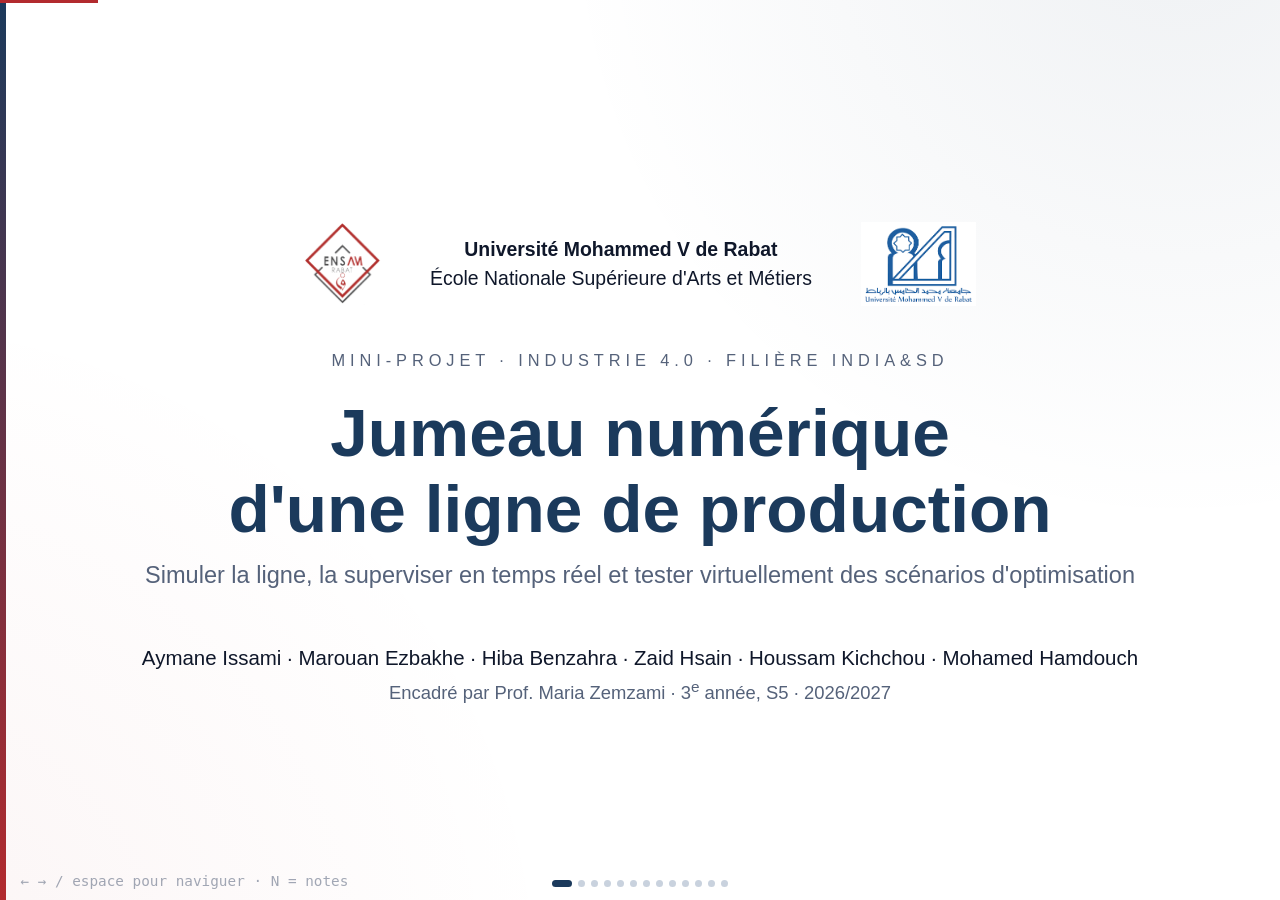
<file: docs/presentation/soutenance.html>
<!DOCTYPE html>
<html lang="fr">
<head>
<meta charset="UTF-8">
<title>Soutenance — Jumeau numérique d'une ligne de production</title>
<meta name="viewport" content="width=device-width, initial-scale=1.0">
<link rel="icon" href="../rapport/images/logo_ensam.png">
<style>
  :root{
    --bg:#eef1f5; --bg-slide:#ffffff; --ink:#0f172a; --ink-dim:#55627a;
    --accent:#1B3A5C; --accent2:#B22A2E; --ok:#15803d; --warn:#b45309;
    --card:#f6f8fb; --card-border:#dfe5ee;
    --mono:'SF Mono',Consolas,Menlo,monospace;
  }
  *{box-sizing:border-box;}
  html{font-size:clamp(13px,1.6vw,30px);}
  html,body{margin:0;padding:0;background:var(--bg);color:var(--ink);
    font-family:-apple-system,'Segoe UI',Helvetica,Arial,sans-serif;height:100%;}
  #deck{height:100vh;overflow:hidden;position:relative;}
  .slide{
    position:absolute;inset:0;display:none;flex-direction:column;
    padding:11vh 7vw 8vh;background:
      radial-gradient(circle at 92% -10%, rgba(27,58,92,0.07), transparent 40%),
      radial-gradient(circle at -10% 110%, rgba(178,42,46,0.05), transparent 40%),
      var(--bg-slide);
  }
  .slide.active{display:flex;}
  .slide::before{content:"";position:absolute;left:0;top:0;bottom:0;width:6px;background:linear-gradient(var(--accent),var(--accent2));}
  .topline{position:absolute;top:2.6vh;left:7vw;right:7vw;display:flex;align-items:center;justify-content:space-between;
    font-size:.78rem;color:var(--ink-dim);border-bottom:1px solid var(--card-border);padding-bottom:.6rem;}
  .topline img{height:30px;vertical-align:middle;}
  .topline .l{display:flex;align-items:center;gap:.6rem;}
  .eyebrow{font-size:.8rem;letter-spacing:.14em;text-transform:uppercase;color:var(--accent2);font-weight:700;margin-bottom:.5rem;}
  h1{font-size:2.8rem;margin:0 0 .3rem 0;line-height:1.12;color:var(--accent);}
  h2{font-size:1.9rem;margin:0 0 1.1rem 0;line-height:1.2;color:var(--accent);}
  h3{font-size:1.08rem;margin:0 0 .5rem 0;color:var(--accent);}
  p{line-height:1.55;color:var(--ink-dim);font-size:1.05rem;margin:.2rem 0 .8rem;}
  .sub{font-size:1.15rem;color:var(--ink-dim);margin-top:.2rem;}
  .grid{display:grid;gap:1.1rem;flex:0 0 auto;align-content:start;}
  .grid.fill{flex:1 1 auto;min-height:0;}
  .grid.fill > *{min-height:0;}
  .grid.cols2{grid-template-columns:1fr 1fr;}
  .grid.cols3{grid-template-columns:repeat(3,1fr);}
  .grid.cols4{grid-template-columns:repeat(4,1fr);}
  .grid.wide{grid-template-columns:1.6fr 1fr;}
  .card{background:var(--card);border:1px solid var(--card-border);border-radius:14px;padding:1.1rem 1.3rem;}
  .card ul{margin:.3rem 0 0 0;padding-left:1.1rem;}
  .card li{margin-bottom:.4rem;color:var(--ink);font-size:.97rem;line-height:1.42;}
  .card li b{color:var(--accent);}
  .metric{display:flex;flex-direction:column;align-items:flex-start;justify-content:center;background:var(--card);
    border:1px solid var(--card-border);border-radius:14px;padding:1rem 1.2rem;}
  .metric .num{font-size:2.3rem;font-weight:700;color:var(--accent);font-family:var(--mono);}
  .metric .num.red{color:var(--accent2);} .metric .num.ok{color:var(--ok);}
  .metric .lbl{font-size:.86rem;color:var(--ink-dim);margin-top:.2rem;}
  table{width:100%;border-collapse:collapse;font-size:.95rem;}
  th,td{text-align:left;padding:.55rem .7rem;border-bottom:1px solid var(--card-border);}
  th{color:var(--accent);font-weight:700;font-size:.76rem;text-transform:uppercase;letter-spacing:.05em;}
  td{color:var(--ink-dim);} td b{color:var(--ink);} td.best{color:var(--ok);font-weight:700;}
  .flow{display:flex;align-items:center;gap:.5rem;flex-wrap:wrap;font-size:.95rem;margin:.4rem 0 1rem;}
  .flow .node{background:var(--accent);color:#fff;border-radius:10px;padding:.65rem .95rem;font-weight:600;text-align:center;line-height:1.2;}
  .flow .node small{display:block;font-weight:400;opacity:.8;font-size:.78rem;}
  .flow .node.bn{background:var(--accent2);}
  .flow .buf{border:1px dashed #9aa6b8;border-radius:8px;padding:.35rem .5rem;font-size:.75rem;color:var(--ink-dim);}
  .flow .arrow{color:var(--ink-dim);}
  .callout{border-left:4px solid var(--accent2);background:rgba(178,42,46,.05);padding:.8rem 1.1rem;border-radius:0 10px 10px 0;margin-top:.8rem;}
  .callout p{color:var(--ink);font-size:.95rem;margin:0;}
  .callout b{color:var(--accent2);}
  .callout.ok{border-left-color:var(--ok);background:rgba(21,128,61,.05);} .callout.ok b{color:var(--ok);}
  .shot{width:100%;height:100%;object-fit:contain;border-radius:12px;border:1px solid var(--card-border);background:#e8ecf1;min-height:0;}
  .figure{display:flex;flex-direction:column;min-height:0;}
  .figure .cap{font-size:.8rem;color:var(--ink-dim);margin-top:.4rem;text-align:center;}
  .footer-idx{position:absolute;bottom:2.4vh;right:7vw;color:var(--ink-dim);font-family:var(--mono);font-size:.8rem;}
  .footer-tag{position:absolute;bottom:2.4vh;left:7vw;color:var(--ink-dim);font-size:.78rem;}
  .center{justify-content:center;align-items:center;text-align:center;}
  .stack{display:flex;flex-direction:column;gap:.4rem;}
  .team{display:grid;grid-template-columns:repeat(3,1fr);gap:.8rem;}
  .member{background:var(--card);border:1px solid var(--card-border);border-radius:12px;padding:.8rem 1rem;}
  .member b{display:block;color:var(--ink);} .member span{color:var(--accent2);font-size:.85rem;font-weight:600;}
  .member code{display:block;font-family:var(--mono);font-size:.75rem;color:var(--ink-dim);margin-top:.3rem;}
  .bar{display:grid;grid-template-columns:180px 1fr 70px;align-items:center;gap:.8rem;margin:.55rem 0;font-size:.95rem;}
  .bar .track{height:22px;background:#e6ebf2;border-radius:6px;overflow:hidden;}
  .bar .fill{height:100%;background:var(--accent);border-radius:6px;}
  .bar.top .fill{background:var(--ok);}
  .bar b{font-family:var(--mono);}
  .title-slide h1{font-size:3.3rem;}
  .logos{display:flex;align-items:center;justify-content:center;gap:2.4rem;margin-bottom:1.6rem;}
  .logos img{height:84px;}
  .logos .inst{font-size:.95rem;color:var(--ink);line-height:1.5;}
  .filiere{font-size:.8rem;letter-spacing:.3em;color:var(--ink-dim);margin:.6rem 0 1.2rem;}
  #progress{position:fixed;top:0;left:0;height:3px;background:var(--accent2);z-index:50;transition:width .25s ease;}
  #nav{position:fixed;bottom:1.4vh;left:50%;transform:translateX(-50%);display:flex;gap:6px;z-index:50;}
  #nav .dot{width:7px;height:7px;border-radius:50%;background:#c9d2de;cursor:pointer;transition:.2s;}
  #nav .dot.active{background:var(--accent);width:20px;border-radius:4px;}
  .notes{display:none;}
  #notesBar{position:fixed;bottom:0;left:0;right:0;background:#0f1b2b;color:#dbe3ee;padding:1rem 7vw;font-size:.92rem;
    line-height:1.5;max-height:28vh;overflow-y:auto;display:none;z-index:60;}
  #notesBar.show{display:block;} #notesBar b{color:#ffb4b6;}
  .hint{position:fixed;bottom:1.2vh;left:1.6vw;color:var(--ink-dim);font-family:var(--mono);font-size:.7rem;z-index:50;opacity:.55;}
  @media print{
    @page{size:1600px 900px;margin:0;}
    body{background:#fff;}
    #progress,#nav,.hint,#notesBar{display:none !important;}
    #deck{height:auto;overflow:visible;}
    .slide{position:relative;display:flex !important;page-break-after:always;break-after:page;width:1600px;height:900px;}
  }
</style>
</head>
<body>

<div id="progress"></div>
<div class="hint">← → / espace pour naviguer · N = notes</div>

<div id="deck">

  <!-- 1 — TITRE -->
  <section class="slide active title-slide center">
    <div class="logos">
      <img src="../rapport/images/logo_ensam.png" alt="ENSAM">
      <div class="inst"><b>Université Mohammed V de Rabat</b><br>École Nationale Supérieure d'Arts et Métiers</div>
      <img src="../rapport/images/logo_um5.png" alt="UM5">
    </div>
    <div class="filiere">MINI-PROJET · INDUSTRIE 4.0 · FILIÈRE INDIA&amp;SD</div>
    <h1>Jumeau numérique<br>d'une ligne de production</h1>
    <p class="sub">Simuler la ligne, la superviser en temps réel et tester virtuellement des scénarios d'optimisation</p>
    <div style="margin-top:1.8rem;" class="stack">
      <div style="font-size:1rem;color:var(--ink);">Aymane Issami · Marouan Ezbakhe · Hiba Benzahra · Zaid Hsain · Houssam Kichchou · Mohamed Hamdouch</div>
      <div style="font-size:.9rem;color:var(--ink-dim);">Encadré par Prof. Maria Zemzami · 3<sup>e</sup> année, S5 · 2026/2027</div>
    </div>
    <div class="notes"><b>Accroche :</b> « Peut-on savoir, avant de toucher à une machine, combien de produits on gagnera en accélérant le contrôle qualité ? » C'est exactement la question à laquelle un jumeau numérique répond. Présenter l'équipe en une phrase.</div>
  </section>

  <!-- 2 — CONTEXTE -->
  <section class="slide">
    <div class="topline"><span class="l"><img src="../rapport/images/logo_ensam.png" alt="">Jumeau numérique · Industrie 4.0</span><span>ENSAM Rabat</span></div>
    <div class="eyebrow">Contexte</div>
    <h2>Pourquoi un jumeau numérique ?</h2>
    <div class="grid cols2">
      <div class="card">
        <h3>Le problème</h3>
        <ul>
          <li>Tester une amélioration sur une <b>ligne réelle</b> coûte cher : arrêt, matière, risque sur la production</li>
          <li>Les effets d'un changement (goulot, files, blocages) sont <b>difficiles à prévoir</b> à la main</li>
        </ul>
        <h3 style="margin-top:1rem;">La réponse Industrie 4.0</h3>
        <ul>
          <li>Un <b>double virtuel</b> de la ligne, synchronisé sur ses données</li>
          <li>On observe, on analyse, on teste « et si… ? » <b>sans risque</b></li>
        </ul>
      </div>
      <div class="card">
        <h3>Les 3 livrables du cahier des charges</h3>
        <ul>
          <li><b>Modèle de simulation</b> du système physique</li>
          <li><b>Interface synchronisée</b> avec des données simulées</li>
          <li><b>Scénario d'optimisation</b> testé et documenté</li>
        </ul>
        <h3 style="margin-top:1rem;">Ce que nous avons ajouté</h3>
        <ul>
          <li>Historique de production (SQLite) et export CSV</li>
          <li>23 tests automatisés qui valident le modèle</li>
          <li>Manuel utilisateur, rapport, dépôt Git</li>
        </ul>
      </div>
    </div>
    <div class="footer-idx">2 / 13</div>
    <div class="notes">Rappeler les 3 niveaux (modèle, ombre, jumeau) de Kritzinger : ici le « physique » est lui-même simulé, mais la synchronisation et le retour des commandes sont automatiques.</div>
  </section>

  <!-- 3 — LA LIGNE -->
  <section class="slide">
    <div class="topline"><span class="l"><img src="../rapport/images/logo_ensam.png" alt="">Jumeau numérique · Industrie 4.0</span><span>ENSAM Rabat</span></div>
    <div class="eyebrow">Le système étudié</div>
    <h2>Une ligne de 4 postes en série</h2>
    <div class="flow">
      <div class="node">Alimentation<small>5 s</small></div><span class="arrow">→</span><span class="buf">file ≤ 8</span><span class="arrow">→</span>
      <div class="node">Traitement<small>8 s</small></div><span class="arrow">→</span><span class="buf">file ≤ 8</span><span class="arrow">→</span>
      <div class="node bn">Contrôle qualité<small>15 s · 5 % rejets</small></div><span class="arrow">→</span><span class="buf">file ≤ 8</span><span class="arrow">→</span>
      <div class="node">Emballage<small>7 s</small></div>
    </div>
    <div class="grid cols4">
      <div class="metric"><span class="num red">15 s</span><span class="lbl">poste le plus lent : contrôle qualité</span></div>
      <div class="metric"><span class="num">4 /min</span><span class="lbl">cadence max de la ligne (60 / 15)</span></div>
      <div class="metric"><span class="num">2 s</span><span class="lbl">transfert sur le convoyeur</span></div>
      <div class="metric"><span class="num">MTBF</span><span class="lbl">pannes aléatoires : 400 à 600 s, réparation 20 à 30 s</span></div>
    </div>
    <div class="callout"><p><b>Le goulot :</b> le contrôle qualité borne toute la ligne. Quand sa file est pleine, le traitement se bloque, puis l'alimentation : le problème remonte la ligne.</p></div>
    <div class="footer-idx">3 / 13</div>
    <div class="notes">Insister sur le mécanisme de blocage (file pleine → le poste garde son produit) : c'est lui qui rend la simulation réaliste et qu'on verra en 3D.</div>
  </section>

  <!-- 4 — ARCHITECTURE -->
  <section class="slide">
    <div class="topline"><span class="l"><img src="../rapport/images/logo_ensam.png" alt="">Jumeau numérique · Industrie 4.0</span><span>ENSAM Rabat</span></div>
    <div class="eyebrow">Conception</div>
    <h2>Architecture : un seul flux de données pour la 3D et le tableau de bord</h2>
    <div class="grid cols3">
      <div class="card"><h3>① Simulation — <code>sim.py</code></h3><ul><li>Pas de <b>0,05 s</b> simulée</li><li>4 états : marche, attente, bloquée, panne</li><li>Files, rejets, pannes (MTBF/MTTR)</li><li>Calcul des KPI</li></ul></div>
      <div class="card"><h3>② Backend — <code>server.py</code></h3><ul><li>FastAPI : <b>WebSocket</b> <code>/ws</code></li><li>État JSON diffusé <b>10×/s</b></li><li>Commandes validées et bornées</li><li>Historique SQLite + API REST</li></ul></div>
      <div class="card"><h3>③ Interface — navigateur</h3><ul><li><b>Three.js</b> : ligne en 3D animée</li><li>Tableau de bord : KPI, postes, courbes</li><li>Même message → <b>toujours synchronisés</b></li><li>Aucune installation côté opérateur</li></ul></div>
    </div>
    <div class="callout ok"><p><b>Pourquoi Three.js plutôt que Unity :</b> la 3D et le tableau de bord vivent dans la même page et lisent le même message. La synchronisation exigée par le livrable est garantie par construction, et la démo tourne dans un simple navigateur.</p></div>
    <div class="footer-idx">4 / 13</div>
    <div class="notes">Le backend n'envoie jamais une info à la 3D et une autre au dashboard : impossible d'afficher une machine en panne d'un côté et en marche de l'autre.</div>
  </section>

  <!-- 5 — LA 3D -->
  <section class="slide">
    <div class="topline"><span class="l"><img src="../rapport/images/logo_ensam.png" alt="">Jumeau numérique · Industrie 4.0</span><span>ENSAM Rabat</span></div>
    <div class="eyebrow">Interface</div>
    <h2>La ligne en 3D, synchronisée en temps réel</h2>
    <div class="figure" style="flex:1;"><img class="shot" src="../rapport/images/screenshots/vue_globale.png" alt="Vue globale"><div class="cap">Ligne initiale après 9 min simulées : file de 8 devant le contrôle, traitement et alimentation bloqués, goulot identifié</div></div>
    <div class="footer-idx">5 / 13</div>
    <div class="notes">Montrer les couleurs : voyants (vert/gris/orange/rouge), produits (brun brut, bleu traité, vert contrôlé, carton emballé), bac à rebuts, palette.</div>
  </section>

  <!-- 6 — ÉTATS -->
  <section class="slide">
    <div class="topline"><span class="l"><img src="../rapport/images/logo_ensam.png" alt="">Jumeau numérique · Industrie 4.0</span><span>ENSAM Rabat</span></div>
    <div class="eyebrow">Interface</div>
    <h2>Pannes et scénarios visibles immédiatement</h2>
    <div class="grid cols2 fill">
      <div class="figure"><img class="shot" src="../rapport/images/screenshots/panne_traitement.png" alt="Panne"><div class="cap">Panne provoquée sur le traitement : voyant rouge, file amont pleine</div></div>
      <div class="figure"><img class="shot" src="../rapport/images/screenshots/double_controle.png" alt="Deux contrôles"><div class="cap">Scénario « 2 postes de contrôle » : machines en parallèle, file vide</div></div>
    </div>
    <div class="footer-idx">6 / 13</div>
    <div class="notes">Une panne peut être provoquée depuis le tableau de bord : utile pour la formation des opérateurs, sans aucun risque.</div>
  </section>

  <!-- 7 — DASHBOARD -->
  <section class="slide">
    <div class="topline"><span class="l"><img src="../rapport/images/logo_ensam.png" alt="">Jumeau numérique · Industrie 4.0</span><span>ENSAM Rabat</span></div>
    <div class="eyebrow">Supervision</div>
    <h2>Tableau de bord, historique et KPI</h2>
    <div class="grid wide fill">
      <div class="grid cols2 fill" style="gap:.8rem;">
        <div class="figure"><img class="shot" src="../rapport/images/screenshots/dashboard_kpi.png" alt="Supervision"><div class="cap">Supervision</div></div>
        <div class="figure"><img class="shot" src="../rapport/images/screenshots/historique.png" alt="Historique"><div class="cap">Historique (SQLite)</div></div>
      </div>
      <div class="card">
        <h3>Indicateurs</h3>
        <ul>
          <li>Cadence <b>réelle</b> (1 min glissante) et <b>théorique</b></li>
          <li>Produits finis, rejets, <b>en-cours</b>, temps de séjour</li>
          <li>Par poste : utilisation, disponibilité, attente, <b>MTBF/MTTR observés</b></li>
          <li><b>Goulot observé</b> : poste le plus occupé <i>sans être bloqué</i></li>
        </ul>
        <h3 style="margin-top:.9rem;">Historique</h3>
        <ul><li>1 relevé par minute simulée, par exécution</li><li>Courbes, événements, <b>export CSV</b></li></ul>
      </div>
    </div>
    <div class="footer-idx">7 / 13</div>
    <div class="notes">Le goulot « utilisation − temps bloqué » : un poste amont bloqué paraît occupé (il garde son produit) mais ne limite pas la ligne.</div>
  </section>

  <!-- 8 — SOLUTIONS -->
  <section class="slide">
    <div class="topline"><span class="l"><img src="../rapport/images/logo_ensam.png" alt="">Jumeau numérique · Industrie 4.0</span><span>ENSAM Rabat</span></div>
    <div class="eyebrow">Scénario d'optimisation</div>
    <h2>Objectif : lever le goulot du contrôle qualité</h2>
    <div class="grid cols3">
      <div class="card"><h3>① Contrôle automatisé</h3><ul><li>15 s → <b>8 s</b> par inspection automatique</li><li>Théorique : <b>7,5 /min</b></li><li>Le traitement (8 s) devient limitant</li></ul></div>
      <div class="card"><h3>② 2ᵉ poste de contrôle</h3><ul><li>2 machines de 15 s en <b>parallèle</b></li><li>Temps effectif 7,5 s → <b>7,5 /min</b></li><li>Limité aussi par le traitement</li></ul></div>
      <div class="card"><h3>③ Convoyeur adaptatif</h3><ul><li>Ralentit devant une file chargée</li><li>Files limitées à <b>3</b> au lieu de 8</li><li>Vise l'<b>accumulation</b>, pas la cadence</li></ul></div>
    </div>
    <div class="callout"><p><b>Protocole :</b> chaque scénario est simulé <b>1 h</b>, avec la <b>même graine aléatoire</b> et les mêmes paramètres (pannes, transferts, rejets). Regarder l'animation ne suffit pas : une panne au mauvais moment inverserait la conclusion.</p></div>
    <div class="footer-idx">8 / 13</div>
    <div class="notes">Le bouton « Lancer la comparaison » du dashboard exécute exactement ce protocole ; les chiffres de la slide suivante en sont la sortie brute.</div>
  </section>

  <!-- 9 — RÉSULTATS -->
  <section class="slide">
    <div class="topline"><span class="l"><img src="../rapport/images/logo_ensam.png" alt="">Jumeau numérique · Industrie 4.0</span><span>ENSAM Rabat</span></div>
    <div class="eyebrow">Résultats · 1 h simulée, pannes activées</div>
    <h2>+79 % de production, goulot déplacé au traitement</h2>
    <div class="grid wide">
      <div class="card" style="padding:.6rem 1rem;">
        <table>
          <tr><th>Indicateur</th><th>Initiale</th><th>Contrôle 8 s</th><th>2 contrôles</th><th>Adaptatif</th></tr>
          <tr><td><b>Produits / h</b></td><td>218</td><td class="best">390 (+79 %)</td><td>389 (+78 %)</td><td>218</td></tr>
          <tr><td><b>Attente au contrôle</b></td><td>115 s</td><td class="best">9 s</td><td>16 s</td><td>41 s</td></tr>
          <tr><td><b>En-cours moyen</b></td><td>19,0</td><td>13,4</td><td>14,9</td><td class="best">9,4 (−51 %)</td></tr>
          <tr><td><b>Séjour moyen</b></td><td>286 s</td><td class="best">113 s</td><td>129 s</td><td>145 s</td></tr>
          <tr><td><b>Goulot</b></td><td>Contrôle</td><td>Traitement</td><td>Traitement</td><td>Contrôle</td></tr>
        </table>
      </div>
      <div class="card">
        <h3>Produits finis / h</h3>
        <div class="bar"><span>Initiale</span><div class="track"><div class="fill" style="width:51.7%"></div></div><b>218</b></div>
        <div class="bar top"><span>Contrôle 8 s</span><div class="track"><div class="fill" style="width:92.4%"></div></div><b>390</b></div>
        <div class="bar top"><span>2 contrôles</span><div class="track"><div class="fill" style="width:92.2%"></div></div><b>389</b></div>
        <div class="bar"><span>Adaptatif</span><div class="track"><div class="fill" style="width:51.7%"></div></div><b>218</b></div>
        <p style="font-size:.85rem;margin-top:.8rem;">Sans pannes : 226 → 422 produits/h.</p>
      </div>
    </div>
    <div class="footer-idx">9 / 13</div>
    <div class="notes">Le contrôle automatisé gagne sur l'attente et le séjour (8 s au lieu de 15 par produit). Le convoyeur adaptatif ne produit pas plus mais divise l'en-cours par deux : utile en complément.</div>
  </section>

  <!-- 10 — ANALYSE -->
  <section class="slide">
    <div class="topline"><span class="l"><img src="../rapport/images/logo_ensam.png" alt="">Jumeau numérique · Industrie 4.0</span><span>ENSAM Rabat</span></div>
    <div class="eyebrow">Analyse</div>
    <h2>Le jumeau a corrigé l'estimation de départ</h2>
    <div class="grid cols3">
      <div class="metric"><span class="num">450</span><span class="lbl">produits/h estimés (calcul théorique)</span></div>
      <div class="metric"><span class="num red">390</span><span class="lbl">produits/h simulés (avec pannes, rejets, transferts)</span></div>
      <div class="metric"><span class="num">−13 %</span><span class="lbl">écart révélé avant tout investissement</span></div>
    </div>
    <div class="grid cols2" style="margin-top:1rem;">
      <div class="card"><h3>D'où vient l'écart</h3><ul><li><b>Rejets</b> : 5 % des produits contrôlés sortent de la ligne</li><li><b>Démarrage</b> : 1er produit fini après 41 s</li><li><b>Pannes</b> : −4 % avant, −8 % après optimisation (une ligne rapide perd plus par minute d'arrêt)</li></ul></div>
      <div class="card"><h3>Théorie des contraintes</h3><ul><li>Optimiser un poste qui n'est pas le goulot <b>ne sert à rien</b></li><li>Optimiser le goulot en <b>fait apparaître un autre</b> : ici le traitement, utilisé à 94 %</li><li>Prochaine amélioration : <b>le traitement</b></li></ul></div>
    </div>
    <div class="footer-idx">10 / 13</div>
    <div class="notes">Sans pannes : 422 finis + 24 rejets = 446 sorties ≈ 450 → la théorie est cohérente, ce sont les rejets et les pannes qui font la différence.</div>
  </section>

  <!-- 11 — VALIDATION -->
  <section class="slide">
    <div class="topline"><span class="l"><img src="../rapport/images/logo_ensam.png" alt="">Jumeau numérique · Industrie 4.0</span><span>ENSAM Rabat</span></div>
    <div class="eyebrow">Validation</div>
    <h2>Un modèle vérifié, pas seulement une animation</h2>
    <div class="grid cols2">
      <div class="card">
        <h3>23 tests automatisés (pytest) — 23/23</h3>
        <ul>
          <li>Débit de régime = débit théorique <b>à 5 % près</b> (4,0 / 7,5 / 7,5)</li>
          <li><b>Conservation</b> : créés = finis + rejetés + en-cours</li>
          <li>Aucune file ne dépasse sa <b>capacité</b></li>
          <li>Les pannes réduisent disponibilité et production</li>
          <li>Rejets ≈ 5 %, goulot déplacé, comparaison <b>reproductible</b></li>
          <li>API WebSocket, REST, historique et export CSV</li>
        </ul>
      </div>
      <div class="card">
        <h3>Loi de Little : L = λ · W</h3>
        <p style="color:var(--ink);font-size:1rem;">Ligne initiale : λ = 230 produits/h, W = 286 s</p>
        <div class="grid cols2">
          <div class="metric"><span class="num">18,3</span><span class="lbl">en-cours prédit</span></div>
          <div class="metric"><span class="num ok">19,0</span><span class="lbl">en-cours mesuré (écart 4 %)</span></div>
        </div>
        <p style="font-size:.88rem;margin-top:.8rem;">L'écart vient des produits encore en ligne en fin de simulation.</p>
      </div>
    </div>
    <div class="footer-idx">11 / 13</div>
    <div class="notes">Mohamed : les tests ne vérifient pas que « ça tourne », mais que la simulation respecte des propriétés connues d'une ligne de production.</div>
  </section>

  <!-- 12 — ÉQUIPE -->
  <section class="slide">
    <div class="topline"><span class="l"><img src="../rapport/images/logo_ensam.png" alt="">Jumeau numérique · Industrie 4.0</span><span>ENSAM Rabat</span></div>
    <div class="eyebrow">Organisation</div>
    <h2>Une équipe de six, un fichier par responsabilité</h2>
    <div class="team">
      <div class="member"><b>Aymane Issami</b><span>3D &amp; Architecture</span><code>frontend/js/scene.js</code></div>
      <div class="member"><b>Marouan Ezbakhe</b><span>3D &amp; Animation</span><code>frontend/js/scene.js</code></div>
      <div class="member"><b>Hiba Benzahra</b><span>Simulation industrielle</span><code>backend/sim.py</code></div>
      <div class="member"><b>Zaid Hsain</b><span>Backend &amp; Communication</span><code>backend/server.py · storage.py</code></div>
      <div class="member"><b>Houssam Kichchou</b><span>Dashboard &amp; KPI</span><code>frontend/js/app.js</code></div>
      <div class="member"><b>Mohamed Hamdouch</b><span>Optimisation &amp; Validation</span><code>compare_presets · tests/</code></div>
    </div>
    <div class="grid cols3" style="margin-top:1rem;">
      <div class="card"><h3>Formation</h3><ul><li>Opérateurs 1 h, chefs d'équipe 2 h</li><li>Le jumeau sert de simulateur</li></ul></div>
      <div class="card"><h3>Processus</h3><ul><li>Tout changement simulé d'abord</li><li>Revue sur l'historique</li></ul></div>
      <div class="card"><h3>Changement</h3><ul><li>Mesurer la ligne, pas les personnes</li><li>Déploiement progressif</li></ul></div>
    </div>
    <div class="footer-idx">12 / 13</div>
    <div class="notes">Le protocole WebSocket est le contrat entre les équipes : états des machines et format des messages fixés dès le départ.</div>
  </section>

  <!-- 13 — CONCLUSION -->
  <section class="slide">
    <div class="topline"><span class="l"><img src="../rapport/images/logo_ensam.png" alt="">Jumeau numérique · Industrie 4.0</span><span>ENSAM Rabat</span></div>
    <div class="eyebrow">Bilan</div>
    <h2>Limites assumées et perspectives</h2>
    <div class="grid cols2">
      <div class="card"><h3>Ce que nous ne cachons pas</h3><ul>
        <li>Données <b>entièrement simulées</b> : les paramètres sont des hypothèses pédagogiques</li>
        <li>Pas de connexion à des <b>automates ou capteurs</b> réels</li>
        <li>Une panne arrête tout le poste : la redondance d'un poste doublé n'est <b>pas modélisée</b></li>
        <li>Une seule graine : pas encore d'<b>intervalles de confiance</b></li>
      </ul></div>
      <div class="card"><h3>Perspectives</h3><ul>
        <li>Remplacer <code>sim.py</code> par un adaptateur <b>OPC UA / MQTT</b>, même format de message</li>
        <li><b>Recalage</b> automatique du modèle sur l'historique réel</li>
        <li><b>Maintenance prédictive</b> du goulot, indicateur <b>TRS</b></li>
        <li>Optimisation automatique sur plusieurs graines</li>
      </ul></div>
    </div>
    <div class="callout ok"><p><b>Démonstration en direct :</b> <code>python backend/server.py</code> → <code>http://localhost:8000</code> · situation initiale → panne → contrôle à 8 s → comparaison → historique.</p></div>
    <div class="footer-idx">13 / 13</div>
    <div class="notes">Enchaîner sur la démo (5 min) : suivre le scénario du manuel utilisateur, section 5. Merci, questions.</div>
  </section>

</div>

<div id="nav"></div>
<div id="notesBar"></div>

<script>
  const slides = Array.from(document.querySelectorAll('.slide'));
  let idx = 0;
  const progress = document.getElementById('progress');
  const navEl = document.getElementById('nav');
  const notesBar = document.getElementById('notesBar');
  let notesVisible = false;

  slides.forEach((s, i) => {
    const dot = document.createElement('div');
    dot.className = 'dot' + (i === 0 ? ' active' : '');
    dot.addEventListener('click', () => go(i));
    navEl.appendChild(dot);
  });

  function renderNotes() {
    const noteDiv = slides[idx].querySelector('.notes');
    notesBar.innerHTML = noteDiv ? noteDiv.innerHTML : '<i>(pas de notes pour cette slide)</i>';
  }

  function go(i) {
    if (i < 0 || i >= slides.length) return;
    slides[idx].classList.remove('active');
    idx = i;
    slides[idx].classList.add('active');
    progress.style.width = ((idx + 1) / slides.length * 100) + '%';
    Array.from(navEl.children).forEach((d, j) => d.classList.toggle('active', j === idx));
    renderNotes();
  }

  document.addEventListener('keydown', (e) => {
    if (e.key === 'ArrowRight' || e.key === ' ' || e.key === 'PageDown') { e.preventDefault(); go(idx + 1); }
    if (e.key === 'ArrowLeft' || e.key === 'PageUp') { e.preventDefault(); go(idx - 1); }
    if (e.key.toLowerCase() === 'n') { notesVisible = !notesVisible; notesBar.classList.toggle('show', notesVisible); }
    if (e.key === 'Home') go(0);
    if (e.key === 'End') go(slides.length - 1);
  });

  go(0);
</script>

</body>
</html>
</file>
